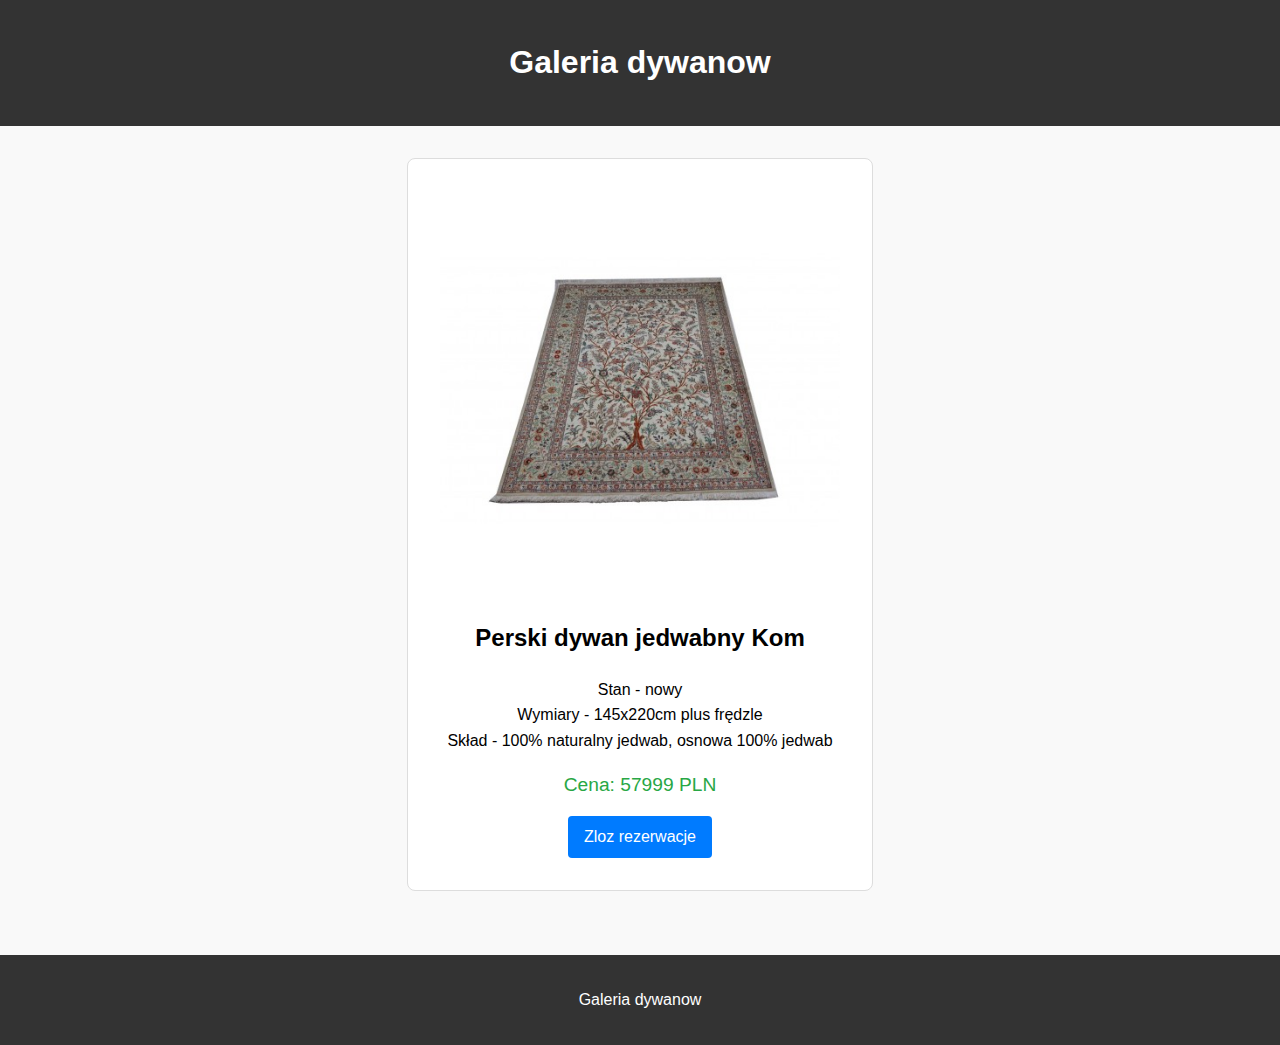
<file: index.html>
<!DOCTYPE html>
<html lang="pl">
<head>
    <meta charset="UTF-8">
    <meta name="viewport" content="width=device-width, initial-scale=1.0">
    <title>Galeria dywanow</title>
    <link rel="stylesheet" href="style.css">
</head>
<body>
    <header>
        <h1>Galeria dywanow</h1>
    </header>
    <main>
        <div class="product">
            <img src="dywan.jpg" alt="Dywan">
            <h2>Perski dywan jedwabny Kom</h2>
            <p>Stan - nowy<br>
                Wymiary - 145x220cm plus frędzle<br> Skład - 100% naturalny jedwab, osnowa 100% jedwab<br></p>
            <span class="price">Cena: 57999 PLN</span>
            <a href="checkout.html" class="btn">Zloz rezerwacje</a>
        </div>
    </main>
    <footer>
        <p>Galeria dywanow</p>
    </footer>
</body>
</html>
</file>
<file: style.css>
body {
    font-family: Arial, sans-serif;
    line-height: 1.6;
    margin: 0;
    padding: 0;
    background-color: #f9f9f9;
}

header {
    background: #333;
    color: #fff;
    padding: 1rem;
    text-align: center;
}

main {
    padding: 2rem;
}

.product {
    text-align: center;
    background: #fff;
    padding: 2rem;
    border: 1px solid #ddd;
    border-radius: 8px;
    max-width: 400px;
    margin: 0 auto;
}

.product img {
    max-width: 100%;
    height: auto;
}

.product .price {
    display: block;
    margin: 1rem 0;
    font-size: 1.2rem;
    color: #28a745;
}

.product .btn {
    display: inline-block;
    text-decoration: none;
    background: #007bff;
    color: #fff;
    padding: 0.5rem 1rem;
    border-radius: 4px;
    transition: background 0.3s;
}

.product .btn:hover {
    background: #0056b3;
}

form {
    max-width: 500px;
    margin: 0 auto;
    background: #fff;
    padding: 2rem;
    border: 1px solid #ddd;
    border-radius: 8px;
}

form div {
    margin-bottom: 1rem;
}

form label {
    display: block;
    font-weight: bold;
    margin-bottom: 0.5rem;
}

form input, form textarea, form select, form button {
    width: 100%;
    padding: 0.5rem;
    border: 1px solid #ddd;
    border-radius: 4px;
}

form button {
    background: #007bff;
    color: #fff;
    border: none;
    cursor: pointer;
    transition: background 0.3s;
}

form button:hover {
    background: #0056b3;
}

footer {
    text-align: center;
    margin-top: 2rem;
    padding: 1rem;
    background: #333;
    color: #fff;
}
</file>
